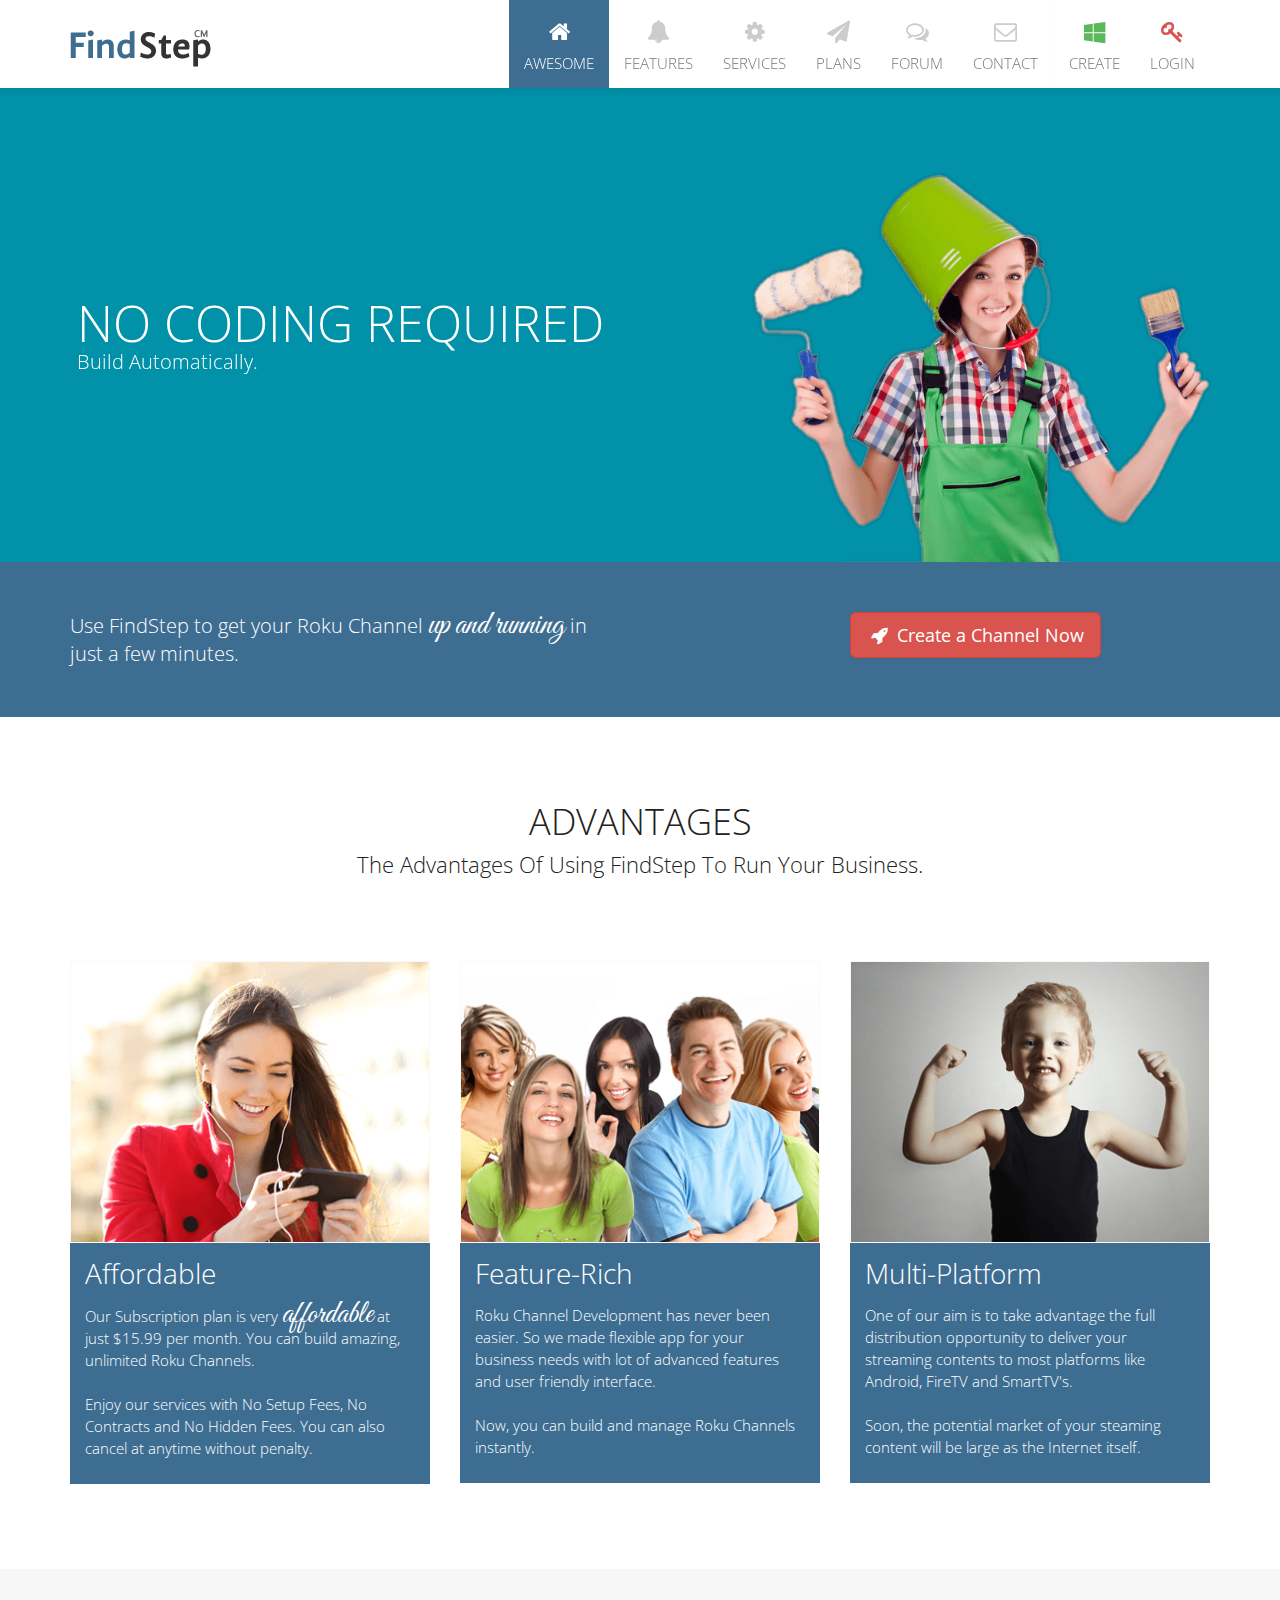
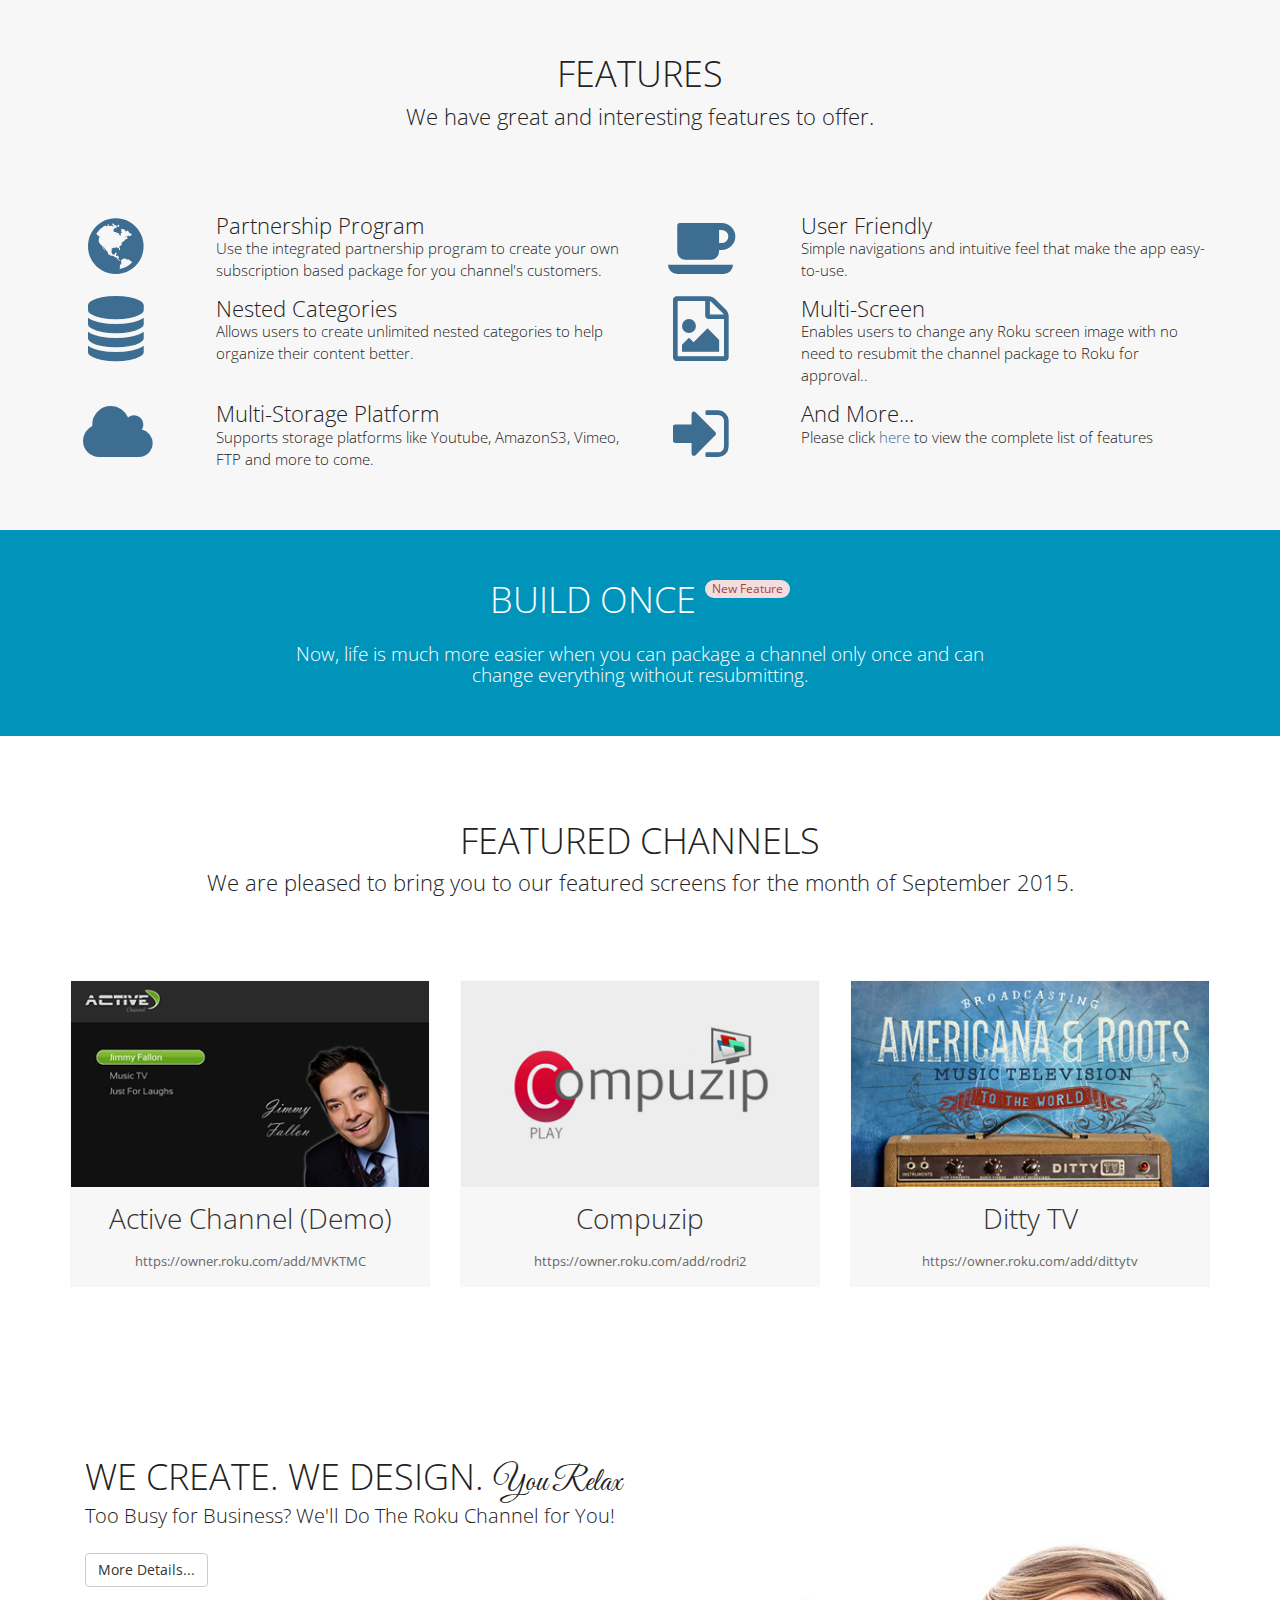
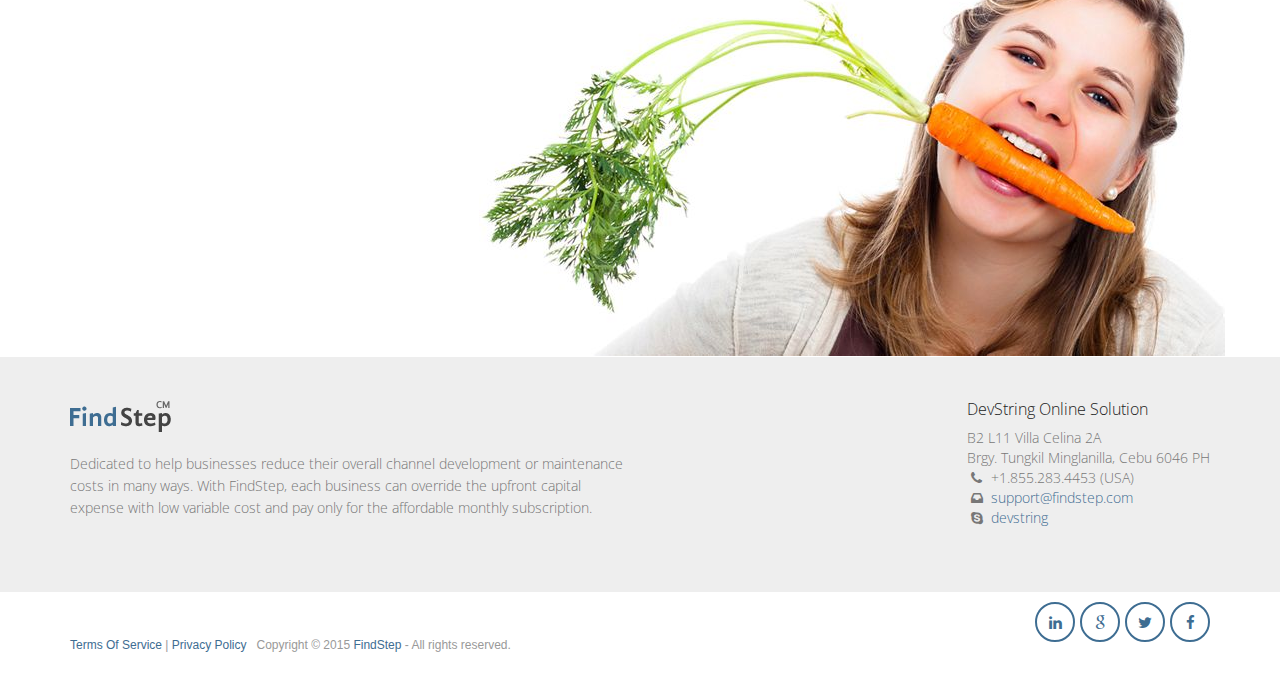
<file: index.html>
<!DOCTYPE html>
<html lang="en">
<head>
<meta http-equiv="content-type" content="text/html; charset=UTF-8">
<meta charset="utf-8">
<meta http-equiv="X-UA-Compatible" content="IE=edge">
<meta name="viewport" content="width=device-width, initial-scale=1">
<meta name="description" content="The roku channel creator and builder">
<meta name="author" content="Christopher Natan">
<meta name="favicon.png" content="icon">
<title>FindStep Online Roku Channel Maker - Home</title>
<link rel="stylesheet" href="css/bootstrap.css">
<link rel="stylesheet" href="css/bootstrap-extend.css">
<link rel="stylesheet" href="css/font-awesome.css">
<link rel="stylesheet" href="css/style.css">

<body data-target="#navbar" data-spy="scroll" id="home">
<header role="banner" class="navbar-fixed-top" id="header">
  <div class="container">
    <nav role="navigation" class="navbar navbar-default scrollMenu">
      <div class="navbar-header">
        <button data-target=".navbar-ex1-collapse" data-toggle="collapse" class="navbar-toggle" type="button"> <span class="sr-only">Toggle navigation</span> <span class="icon-bar"></span> <span class="icon-bar"></span> <span class="icon-bar"></span> </button>
        <a href="index.html" class="navbar-brand"><img alt="Create roku channel in less than 3 minutes" src="img/logo.png" class="img-responsive"></a> </div>
      <div id="scrollTarget" class="collapse navbar-collapse navbar-ex1-collapse">
        <ul class="nav navbar-nav pull-right">
          <li class="active"><a href="index.html"><i class="fa fa-home"></i>Awesome</a> </li>
          <li class=""><a href="features.html"><i class="fa fa-bell"></i>Features</a> </li>
          <li class=""><a href="services.html"><i class="fa fa-gear"></i>Services</a> </li>
          <li class=""><a href="plans.html"><i class="fa fa-paper-plane"></i>PLANS</a> </li>
          <li class=""><a href="#"><i class="fa fa-comments-o"></i>FORUM</a> </li>
          <li class=""><a href="contact.html"><i class="fa fa-envelope-o"></i>Contact</a> </li>
          <li class="divider"></li>
          <li class=""><a href="#"><i class="fa fa-windows color-green"></i>Create</a> </li>
          <li class=""><a href="#"><i class="fa fa-key color-red"></i>Login</a> </li>
        </ul>
      </div>
    </nav>
  </div>
</header>
<sections class="pages-index" id="pagesIndex">
  <section class="section bg-primary">
    <div class="container">
      <div class="row">
        <div class="col-lg-7 col-sm-6">
          <div id="carousel" class="carousel slide" data-ride="carousel">
            <div class="carousel-inner" role="listbox">
              <div class="item active left">
                <div class="container">
                  <div class="carousel-caption">
                    <h1>CREATE A ROKU CHANNEL</h1>
                    <h2> In Just Three Simple Steps. </h2>
                  </div>
                </div>
              </div>
              <div class="item next left">
                <div class="container">
                  <div class="carousel-caption">
                    <h1>NO CODING REQUIRED</h1>
                    <h2>Build Automatically.</h2>
                  </div>
                </div>
              </div>
            </div>
          </div>
        </div>
        <div class="col-lg-5 col-sm-6 hidden-xs"> <img class="img-responsive" alt="FindStep channel builder" src="img/findstep-model-a.png"> </div>
      </div>
    </div>
  </section>
  <section class="section section-standard bg-main">
    <div class="container">
      <div class="row">
        <div class="col-md-8">
          <h1 class="hd-perfect">Use FindStep to get your Roku Channel <strong>up and running</strong> in<br>
            just a few minutes. </h1>
        </div>
        <div class="col-md-4"> <a href="#" class="btn btn-danger btn-lg"> <i class="fa fa-rocket"></i> Create a Channel Now </a> </div>
      </div>
    </div>
  </section>
  <section class="section">
    <div class="container">
      <div class="row heading">
        <div class="text-center">
          <h1>ADVANTAGES </h1>
          <h2>The Advantages Of Using FindStep To Run Your Business.</h2>
        </div>
      </div>
    </div>
    <div class="container">
      <div class="row">
        <div class="col-md-4 box"> <img src="img/findstep-advantage-1.png" alt="">
          <div>
            <h2>Affordable</h2>
            <p> Our Subscription plan is very <strong>affordable</strong> at just $15.99 per month. You can build amazing, unlimited Roku Channels.<br>
              <br>
              Enjoy our services with No Setup Fees, No Contracts and No 
              Hidden Fees. You can also cancel at anytime without penalty. <br>
            </p>
          </div>
        </div>
        <div class="col-md-4 box"> <img src="img/findstep-advantage-2.png" alt="">
          <div>
            <h2>Feature-Rich </h2>
            <p> Roku Channel Development has never been easier. So we made flexible app for your business needs with lot of advanced features
              and user friendly interface.<br>
              <br>
              Now, you can build and manage Roku Channels instantly. </p>
          </div>
        </div>
        <div class="col-md-4 box"> <img src="img/findstep-advantage-3.png" alt="">
          <div>
            <h2>Multi-Platform</h2>
            <p> One of our aim is to take advantage the full distribution 
              opportunity to deliver your streaming contents to most platforms like 
              Android, FireTV and SmartTV's.<br>
              <br>
              Soon, the potential market of your steaming content will be large as the Internet itself. </p>
          </div>
        </div>
      </div>
    </div>
  </section>
  <section class="section bg-light margin-default">
    <div class="container margin-bottom-lg">
      <div class="row heading">
        <div class="col-xs-12 text-center">
          <h1>FEATURES</h1>
          <h2 class="subTitle">We have great and interesting features to offer.</h2>
        </div>
      </div>
      <div class="row">
        <div class="col-sm-6">
          <div class="row  heading heading-standard">
            <div class="col-xs-3"> <i class="fa fa-globe big"></i> </div>
            <div class="col-xs-9">
              <h2>Partnership Program</h2>
              <p>Use the integrated partnership program to create your own subscription based package for you channel's customers.</p>
            </div>
          </div>
        </div>
        <div class="col-sm-6">
          <div class="row  heading heading-standard">
            <div class="col-xs-3"> <i class="fa fa-coffee big "></i> </div>
            <div class="col-xs-9">
              <h2>User Friendly</h2>
              <p>Simple navigations and intuitive feel that make the app easy-to-use.</p>
            </div>
          </div>
        </div>
      </div>
      <div class="row">
        <div class="col-sm-6">
          <div class="row heading heading-standard">
            <div class="col-xs-3"> <i class="fa fa-database big"></i> </div>
            <div class="col-xs-9">
              <h2>Nested Categories</h2>
              <p>Allows users to create unlimited nested categories to help organize their content better. </p>
            </div>
          </div>
        </div>
        <div class="col-sm-6">
          <div class="row  heading heading-standard">
            <div class="col-xs-3"> <i class="fa fa-file-picture-o big "></i> </div>
            <div class="col-xs-9">
              <h2>Multi-Screen</h2>
              <p>Enables users to change any Roku screen image with no need to resubmit the channel package to Roku for approval..</p>
            </div>
          </div>
        </div>
      </div>
      <div class="row">
        <div class="col-sm-6">
          <div class="row  heading heading-standard">
            <div class="col-xs-3"> <i class="fa fa-cloud big"></i> </div>
            <div class="col-xs-9">
              <h2>Multi-Storage Platform</h2>
              <p>Supports storage platforms like Youtube, AmazonS3, Vimeo, FTP and more to come. </p>
            </div>
          </div>
        </div>
        <div class="col-sm-6">
          <div class="row  heading heading-standard">
            <div class="col-xs-3"> <i class="fa fa-sign-in big"></i> </div>
            <div class="col-xs-9">
              <h2>And More...</h2>
              <p>Please click <a href="features.html">here</a> to view the complete list of features</p>
            </div>
          </div>
        </div>
      </div>
    </div>
  </section>
  <section class="section section-standard bg-secondary">
    <div class="container">
      <div class="row">
        <div class="text-center">
          <h1> BUILD ONCE
            <label class="badge alert-danger">New Feature</label>
          </h1>
          <h2>Now, life is much more easier when you can package a channel only once and can <br>
            change everything without resubmitting.</h2>
        </div>
      </div>
    </div>
  </section>
  <section class="section">
    <div class="container">
      <div class="row heading">
        <div class="text-center">
          <h1>FEATURED CHANNELS </h1>
          <h2>We are pleased to bring you to our featured screens for the month of September 2015.</h2>
        </div>
      </div>
    </div>
    <div class="container">
      <div class="row">
        <div class="col-md-4 box"> <a href="#" target="_blank"> <img src="img/findstep-featured-active.jpg" alt=""></a>
          <div class="bg-light text-center">
            <h2>Active Channel (Demo)</h2>
            <small>https://owner.roku.com/add/MVKTMC</small> </div>
        </div>
        <div class="col-md-4 box"> <a href="#" target="_blank"> <img src="img/findstep-featured-compuzip.jpg" alt=""></a>
          <div class="bg-light text-center">
            <h2>Compuzip</h2>
            <small>https://owner.roku.com/add/rodri2</small> </div>
        </div>
        <div class="col-md-4 box"> <a href="#" target="_blank"> <img src="img/findstep-featured-dittytv.jpg" alt=""></a>
          <div class="bg-light text-center">
            <h2>Ditty TV</h2>
            <small>https://owner.roku.com/add/dittytv</small> </div>
        </div>
      </div>
    </div>
  </section>
  <section class="section bg-white margin-default let-us-do">
    <div class="container">
      <div class="col-sm-6">
        <h1>WE CREATE. WE DESIGN. <strong>You Relax</strong></h1>
        <h2>Too Busy for Business? We'll Do The Roku Channel for You!</h2>
        <br>
        <a href="service.html" class="btn btn-default">More Details...</a> </div>
    </div>
  </section>
</sections>
<footer class="footer">
  <section>
    <div id="footer" class="container">
      <div class="row">
        <div class="col-sm-6">
          <div> <img alt="Roku channel builder" src="img/logo-small.png" class="footer-logo">
            <p> Dedicated to help businesses reduce their overall channel development or maintenance costs in many ways.
              With FindStep, each business can override the upfront capital expense with low variable cost
              and pay only for the affordable monthly subscription. </p>
          </div>
        </div>
        <div class="col-sm-6">
          <div class="pull-right">
            <h3>DevString Online Solution</h3>
            <address>
            <p> B2 L11 Villa Celina 2A<br>
              Brgy. Tungkil Minglanilla, Cebu 6046 PH <br>
              <i class="fa fa-phone"></i> +1.855.283.4453 (USA) <br>
              <i class="fa fa-inbox"></i> <a href="mailto:support@findstep.com">support@findstep.com</a> <br>
              <i class="fa fa-skype"></i> <a href="skype:devstring">devstring</a> </p>
            </address>
          </div>
        </div>
      </div>
    </div>
  </section>
</footer>
<section class="footer-bottom">
  <div class="container">
    <div class="row">
      <div class="col-sm-6 copyright">
        <p><a href="#">Terms Of Service</a> | <a href="#">Privacy Policy</a> &nbsp;&nbsp;Copyright © 2015 <a href="">FindStep</a> - All rights reserved.</p>
      </div>
      <div class="col-sm-6">
        <ul class="social">
          <li><a title="Facebook" class="tips" href="#"><i class="fa fa-facebook rounded "></i></a></li>
          <li><a title="Twitter" class="tips" href="#"><i class="fa fa-twitter rounded "></i></a></li>
          <li><a title="Google Plus" class="tips" href="#"><i class="fa fa-google rounded "></i></a></li>
          <li><a title="LinkedIn" class="tips" href="#"><i class="fa fa-linkedin rounded "></i></a></li>
        </ul>
      </div>
    </div>
  </div>
</section>
<script src="js/jquery.js"></script>
</body>
</html>
</file>
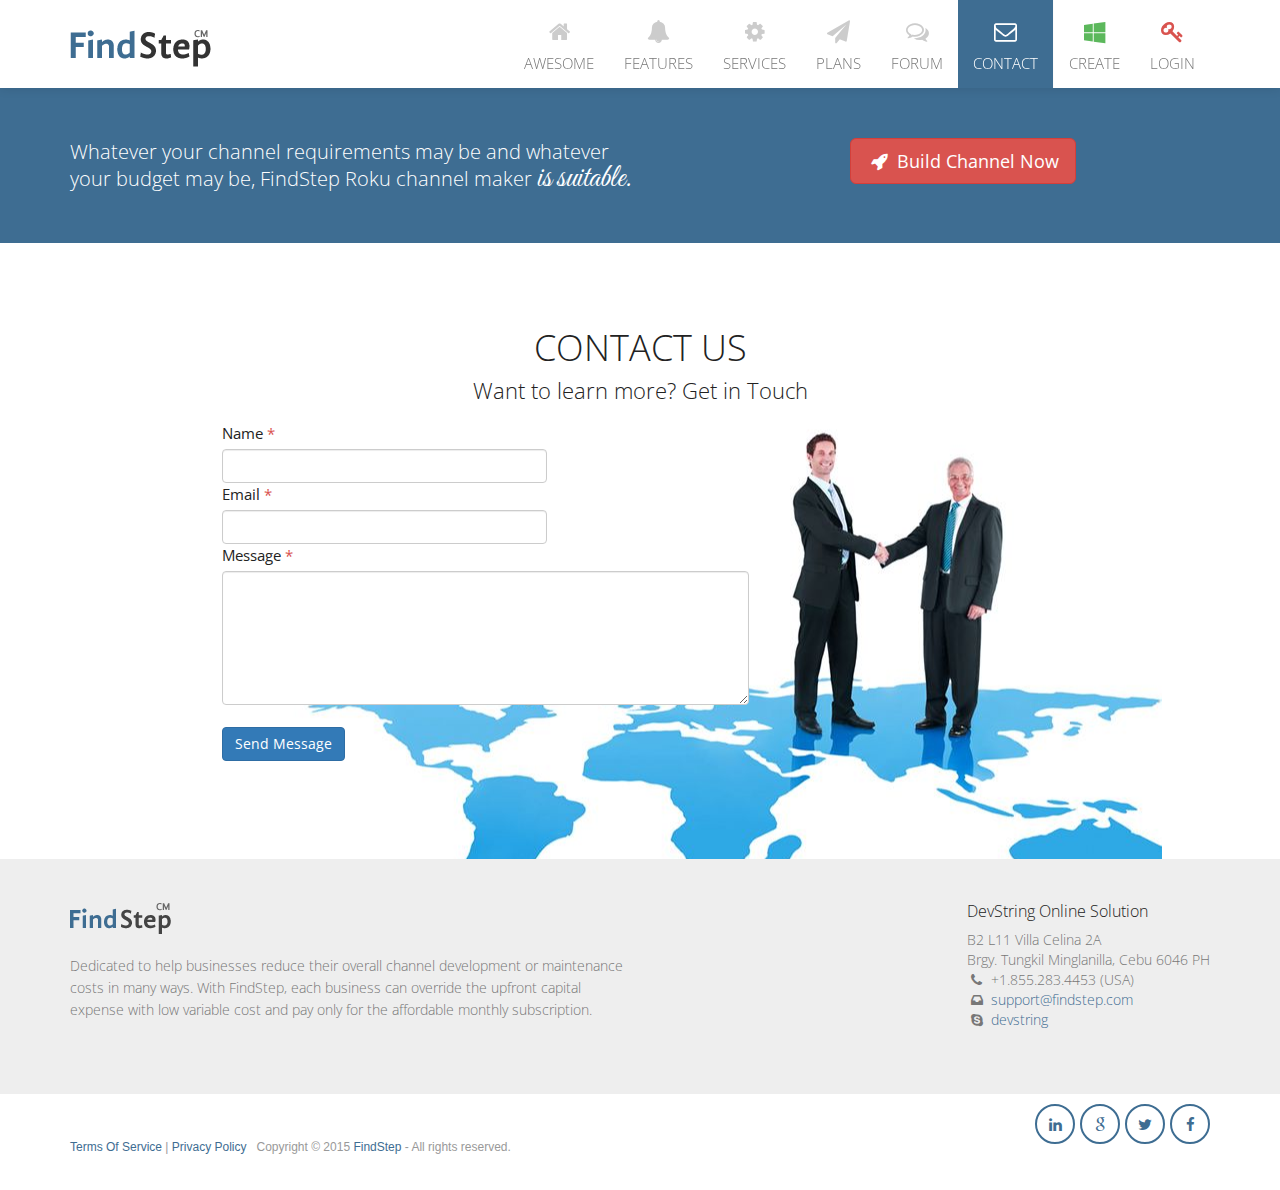
<file: contact.html>
<!DOCTYPE html>
<html lang="en">
<head>
<meta http-equiv="content-type" content="text/html; charset=UTF-8">
<meta charset="utf-8">
<meta http-equiv="X-UA-Compatible" content="IE=edge">
<meta name="viewport" content="width=device-width, initial-scale=1">
<meta name="description" content="The roku channel creator and builder">
<meta name="author" content="Christopher Natan">
<meta name="favicon.png" content="icon">
<title>FindStep Online Roku Channel Maker - Contact Us</title>
<link rel="stylesheet" href="css/bootstrap.css">
<link rel="stylesheet" href="css/bootstrap-extend.css">
<link rel="stylesheet" href="css/font-awesome.css">
<link rel="stylesheet" href="css/style.css">

<body data-target="#navbar" data-spy="scroll" id="features">
<header role="banner" class="navbar-fixed-top" id="header">
  <div class="container">
    <nav role="navigation" class="navbar navbar-default scrollMenu">
      <div class="navbar-header">
        <button data-target=".navbar-ex1-collapse" data-toggle="collapse" class="navbar-toggle" type="button"> <span class="sr-only">Toggle navigation</span> <span class="icon-bar"></span> <span class="icon-bar"></span> <span class="icon-bar"></span> </button>
        <a href="index.html" class="navbar-brand"><img alt="Create roku channel in less than 3 minutes" src="img/logo.png" class="img-responsive"></a> </div>
      <div id="scrollTarget" class="collapse navbar-collapse navbar-ex1-collapse">
        <ul class="nav navbar-nav pull-right">
          <li class=""><a href="index.html"><i class="fa fa-home"></i>Awesome</a> </li>
          <li class=""><a href="features.html"><i class="fa fa-bell"></i>Features</a> </li>
          <li class=""><a href="services.html"><i class="fa fa-gear"></i>Services</a> </li>
          <li class=""><a href="plans.html"><i class="fa fa-paper-plane"></i>PLANS</a> </li>
          <li class=""><a href="#"><i class="fa fa-comments-o"></i>FORUM</a> </li>
          <li class="active"><a href="contact.html"><i class="fa fa-envelope-o"></i>Contact</a> </li>
          <li class="divider"></li>
          <li class=""><a href="#"><i class="fa fa-windows color-green"></i>Create</a> </li>
          <li class=""><a href="#"><i class="fa fa-key color-red"></i>Login</a> </li>
        </ul>
      </div>
    </nav>
  </div>
</header>
<sections class="pages-contact" id="pagesContact">
<section class="section section-standard bg-main">
  <div class="container">
    <div class="row">
      <div class="col-md-8">
        <h1 class="hd-perfect"> Whatever your channel requirements may be and whatever <br>
          your budget may be, FindStep Roku channel maker <strong>is suitable.</strong> </h1>
      </div>
      <div class="col-md-4"> <a class="btn btn-danger btn-lg" href="#"> <i class="fa fa-rocket"></i> Build Channel Now </a> </div>
    </div>
  </div>
</section>
<section class="section">
  <div class="container">
    <div class="row heading heading-advanced">
      <div class="col-xs-12 text-center">
        <h1>CONTACT US</h1>
        <h2 class="subTitle">Want to learn more? Get in Touch</h2>
      </div>
    </div>
    <div class="put-bg-c">
      <div class="col-md-8">
        <div class="pull-right col-md-10">
          <form novalidate action="" id="pageContact" method="post">
            <label for="contact_name">Name <span class="color-red">*</span></label>
            <div class="row">
              <div class="col-md-7 col-md-offset-0">
                <input class="form-control name" name="name" id="contact_name" type="text">
              </div>
            </div>
            <label for="contact_email">Email <span class="color-red">*</span></label>
            <div class="row">
              <div class="col-md-7 col-md-offset-0">
                <input class="form-control email" name="email" id="contact_email" type="text">
              </div>
            </div>
            <label for="contact_message">Message <span class="color-red">*</span></label>
            <div class="row">
              <div class="col-md-11 col-md-offset-0">
                <textarea class="form-control message" rows="6" name="message" id="contact_message"></textarea>
              </div>
            </div>
            <br>
            <p>
              <button class="btn btn-primary send-message" type="submit">Send Message</button>
           </p>
          </form>
        </div>
      </div>
      <div class="clearfix"></div>
      <br>
      <br>
      <br>
      <br>
    </div>
  </div>
</section>
<div class="modal alert-modal fade animated fade-in-left-big" id="alertModal" role="dialog" aria-labelledby="...">
                                <div class="modal-dialog w100pc"><div class="modal-content"></div>
                                </div>
                            </div></sections>
<footer class="footer">
  <section>
    <div id="footer" class="container">
      <div class="row">
        <div class="col-sm-6">
          <div> <img alt="Roku channel builder" src="img/logo-small.png" class="footer-logo">
            <p> Dedicated to help businesses reduce their overall channel development or maintenance costs in many ways.
              With FindStep, each business can override the upfront capital expense with low variable cost
              and pay only for the affordable monthly subscription. </p>
          </div>
        </div>
        <div class="col-sm-6">
          <div class="pull-right">
            <h3>DevString Online Solution</h3>
            <address>
            <p> B2 L11 Villa Celina 2A<br>
              Brgy. Tungkil Minglanilla, Cebu 6046 PH <br>
              <i class="fa fa-phone"></i> +1.855.283.4453 (USA) <br>
              <i class="fa fa-inbox"></i> <a href="mailto:support@findstep.com">support@findstep.com</a> <br>
              <i class="fa fa-skype"></i> <a href="skype:devstring">devstring</a> </p>
            </address>
          </div>
        </div>
      </div>
    </div>
  </section>
</footer>
<section class="footer-bottom">
  <div class="container">
    <div class="row">
      <div class="col-sm-6 copyright">
        <p><a href="#">Terms Of Service</a> | <a href="#">Privacy Policy</a> &nbsp;&nbsp;Copyright © 2015 <a href="">FindStep</a> - All rights reserved.</p>
      </div>
      <div class="col-sm-6">
        <ul class="social">
          <li><a title="Facebook" class="tips" href="#"><i class="fa fa-facebook rounded "></i></a></li>
          <li><a title="Twitter" class="tips" href="#"><i class="fa fa-twitter rounded "></i></a></li>
          <li><a title="Google Plus" class="tips" href="#"><i class="fa fa-google rounded "></i></a></li>
          <li><a title="LinkedIn" class="tips" href="#"><i class="fa fa-linkedin rounded "></i></a></li>
        </ul>
      </div>
    </div>
  </div>
</section>
<script src="js/jquery.js"></script>
</body>
</html>
</file>
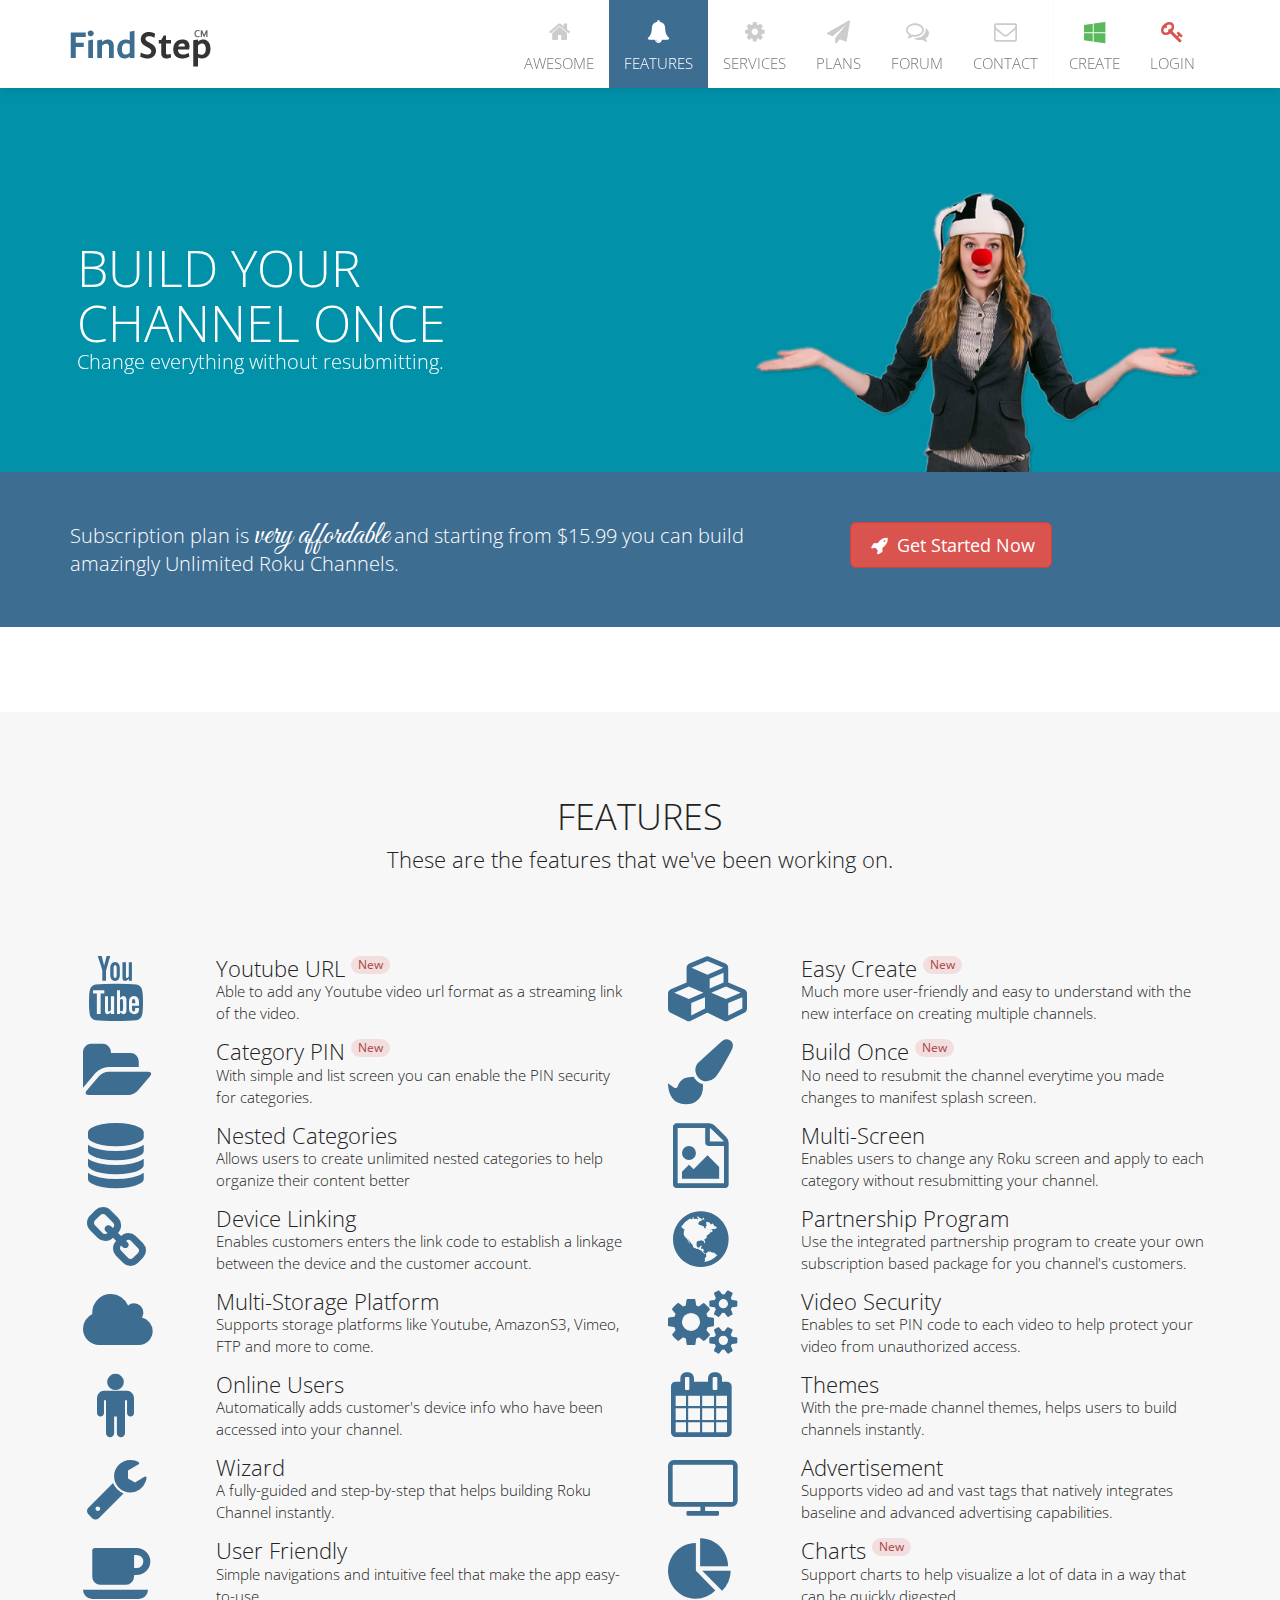
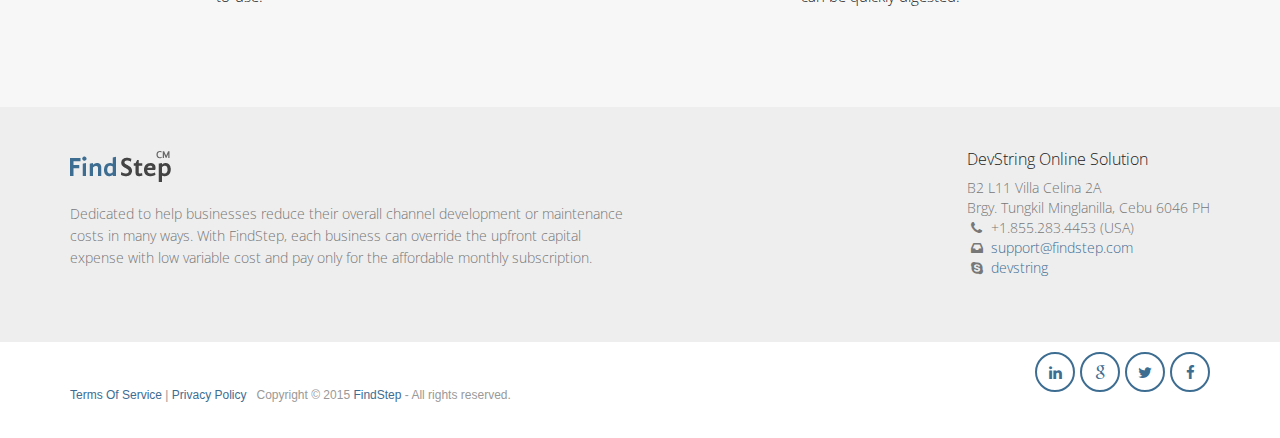
<file: features.html>
<!DOCTYPE html>
<html lang="en">
<head>
<meta http-equiv="content-type" content="text/html; charset=UTF-8">
<meta charset="utf-8">
<meta http-equiv="X-UA-Compatible" content="IE=edge">
<meta name="viewport" content="width=device-width, initial-scale=1">
<meta name="description" content="The roku channel creator and builder">
<meta name="author" content="Christopher Natan">
<meta name="favicon.png" content="icon">
<title>FindStep Online Roku Channel Maker - Features</title>
<link rel="stylesheet" href="css/bootstrap.css">
<link rel="stylesheet" href="css/bootstrap-extend.css">
<link rel="stylesheet" href="css/font-awesome.css">
<link rel="stylesheet" href="css/style.css">

<body data-target="#navbar" data-spy="scroll" id="features">
<header role="banner" class="navbar-fixed-top" id="header">
  <div class="container">
    <nav role="navigation" class="navbar navbar-default scrollMenu">
      <div class="navbar-header">
        <button data-target=".navbar-ex1-collapse" data-toggle="collapse" class="navbar-toggle" type="button"> <span class="sr-only">Toggle navigation</span> <span class="icon-bar"></span> <span class="icon-bar"></span> <span class="icon-bar"></span> </button>
        <a href="index.html" class="navbar-brand"><img alt="Create roku channel in less than 3 minutes" src="img/logo.png" class="img-responsive"></a> </div>
      <div id="scrollTarget" class="collapse navbar-collapse navbar-ex1-collapse">
        <ul class="nav navbar-nav pull-right">
          <li class=""><a href="index.html"><i class="fa fa-home"></i>Awesome</a> </li>
          <li class="active"><a href="features.html"><i class="fa fa-bell"></i>Features</a> </li>
          <li class=""><a href="services.html"><i class="fa fa-gear"></i>Services</a> </li>
          <li class=""><a href="plans.html"><i class="fa fa-paper-plane"></i>PLANS</a> </li>
          <li class=""><a href="#"><i class="fa fa-comments-o"></i>FORUM</a> </li>
          <li class=""><a href="contact.html"><i class="fa fa-envelope-o"></i>Contact</a> </li>
          <li class="divider"></li>
          <li class=""><a href="#"><i class="fa fa-windows color-green"></i>Create</a> </li>
          <li class=""><a href="#"><i class="fa fa-key color-red"></i>Login</a> </li>
        </ul>
      </div>
    </nav>
  </div>
</header>
<sections class="pages-features" id="pagesFeatures">
<section class="section bg-primary">
  <div class="container">
    <div class="row">
      <div class="col-lg-7 col-sm-6">
        <div id="carousel" class="carousel slide" data-ride="carousel">
          <div class="carousel-inner" role="listbox">
            <div class="item active">
              <div class="container">
                <div class="carousel-caption">
                  <h1>BUILD YOUR <br>
                    CHANNEL ONCE</h1>
                  <h2>Change everything without resubmitting.</h2>
                </div>
              </div>
            </div>
          </div>
        </div>
      </div>
      <div class="col-lg-5 col-sm-6 hidden-xs"> <img class="img-responsive" alt="" src="img/findstep-model-b.jpg"> </div>
    </div>
  </div>
</section>
<section class="section section-standard bg-main">
  <div class="container">
    <div class="row">
      <div class="col-md-8">
        <h1 class="hd-perfect"> Subscription plan is <strong>very affordable</strong> and starting from  $15.99 you can build amazingly Unlimited Roku Channels. </h1>
      </div>
      <div class="col-md-4"> <a href="#" class="btn btn-danger btn-lg"> <i class="fa fa-rocket"></i> Get Started Now</a> </div>
    </div>
  </div>
</section>
<section class="section bg-light margin-default">
  <div class="container">
    <div class="row heading">
      <div class="col-xs-12 text-center">
        <h1>FEATURES</h1>
        <h2 class="subTitle">These are the features that we've been working on.</h2>
      </div>
    </div>
    <div class="row">
      <div class="col-sm-6">
        <div class="row heading heading-standard">
          <div class="col-xs-3"> <i class="fa fa-youtube big"></i> </div>
          <div class="col-xs-9">
            <h2>Youtube URL
              <label class="badge alert-danger">New</label>
            </h2>
            <p>Able to add any Youtube video url format as a streaming link of the video.</p>
          </div>
        </div>
      </div>
      <div class="col-sm-6">
        <div class="row heading heading-standard">
          <div class="col-xs-3"> <i class="fa fa-cubes big"></i> </div>
          <div class="col-xs-9">
            <h2>Easy Create
              <label class="badge alert-danger">New</label>
            </h2>
            <p>Much more user-friendly and easy to understand with the new interface on creating multiple channels.</p>
          </div>
        </div>
      </div>
      <div class="col-sm-6">
        <div class="row heading heading-standard">
          <div class="col-xs-3"> <i class="fa fa-folder-open big"></i> </div>
          <div class="col-xs-9">
            <h2>Category PIN
              <label class="badge alert-danger">New</label>
            </h2>
            <p> With simple and list screen you can enable the PIN security for categories.</p>
          </div>
        </div>
      </div>
      <div class="col-sm-6">
        <div class="row heading heading-standard">
          <div class="col-xs-3"> <i class="fa fa-paint-brush big"></i> </div>
          <div class="col-xs-9">
            <h2>Build Once
              <label class="badge alert-danger">New</label>
            </h2>
            <p> No need to resubmit the channel everytime you made changes to manifest splash screen. </p>
          </div>
        </div>
      </div>
    </div>
    <div class="row">
      <div class="col-sm-6">
        <div class="row heading heading-standard">
          <div class="col-xs-3"> <i class="fa fa-database big"></i> </div>
          <div class="col-xs-9">
            <h2>Nested Categories</h2>
            <p> Allows users to create unlimited nested categories to help organize their content better </p>
          </div>
        </div>
      </div>
      <div class="col-sm-6">
        <div class="row  heading heading-standard">
          <div class="col-xs-3"> <i class="fa fa-file-picture-o big "></i> </div>
          <div class="col-xs-9">
            <h2>Multi-Screen</h2>
            <p>Enables users to change any Roku screen and apply to each category without resubmitting your channel.</p>
          </div>
        </div>
      </div>
    </div>
    <div class="row">
      <div class="col-sm-6">
        <div class="row  heading heading-standard">
          <div class="col-xs-3"> <i class="fa fa-link big"></i> </div>
          <div class="col-xs-9">
            <h2>Device Linking</h2>
            <p>Enables customers enters the link code to establish a linkage between the device and the customer account.</p>
          </div>
        </div>
      </div>
      <div class="col-sm-6">
        <div class="row  heading heading-standard">
          <div class="col-xs-3"> <i class="fa fa-globe big"></i> </div>
          <div class="col-xs-9">
            <h2>Partnership Program</h2>
            <p>Use the integrated partnership program to create your own subscription based package for you channel's customers.</p>
          </div>
        </div>
      </div>
    </div>
    <div class="row">
      <div class="col-sm-6">
        <div class="row  heading heading-standard">
          <div class="col-xs-3"> <i class="fa fa-cloud big"></i> </div>
          <div class="col-xs-9">
            <h2>Multi-Storage Platform</h2>
            <p>Supports storage platforms like Youtube, AmazonS3, Vimeo, FTP and more to come. </p>
          </div>
        </div>
      </div>
      <div class="col-sm-6">
        <div class="row  heading heading-standard">
          <div class="col-xs-3"> <i class="fa fa-gears big"></i> </div>
          <div class="col-xs-9">
            <h2>Video Security</h2>
            <p>Enables to set PIN code to each video to help protect your video from unauthorized access.</p>
          </div>
        </div>
      </div>
    </div>
    <div class="row">
      <div class="col-sm-6">
        <div class="row  heading heading-standard">
          <div class="col-xs-3"> <i class="fa fa-male big"></i> </div>
          <div class="col-xs-9">
            <h2>Online Users</h2>
            <p>Automatically adds customer's device info who have been accessed into your channel.</p>
          </div>
        </div>
      </div>
      <div class="col-sm-6">
        <div class="row  heading heading-standard">
          <div class="col-xs-3"> <i class="fa fa-calendar big"></i> </div>
          <div class="col-xs-9">
            <h2>Themes</h2>
            <p>With the pre-made channel themes,  helps users to build channels instantly.</p>
          </div>
        </div>
      </div>
    </div>
    <div class="row">
      <div class="col-sm-6">
        <div class="row  heading heading-standard">
          <div class="col-xs-3"> <i class="fa fa-wrench big"></i> </div>
          <div class="col-xs-9">
            <h2>Wizard</h2>
            <p>A fully-guided and step-by-step that helps building Roku Channel instantly.</p>
          </div>
        </div>
      </div>
      <div class="col-sm-6">
        <div class="row  heading heading-standard">
          <div class="col-xs-3"> <i class="fa fa-tv big"></i> </div>
          <div class="col-xs-9">
            <h2>Advertisement</h2>
            <p>Supports video ad and vast tags that natively integrates baseline and advanced advertising capabilities.</p>
          </div>
        </div>
      </div>
    </div>
    <div class="row">
      <div class="col-sm-6">
        <div class="row  heading heading-standard">
          <div class="col-xs-3"> <i class="fa fa-coffee big "></i> </div>
          <div class="col-xs-9">
            <h2>User Friendly</h2>
            <p>Simple navigations and intuitive feel that make the app easy-to-use.</p>
          </div>
        </div>
      </div>
      <div class="col-sm-6">
        <div class="row heading heading-standard">
          <div class="col-xs-3"> <i class="fa fa-pie-chart big"></i> </div>
          <div class="col-xs-9">
            <h2>Charts
              <label class="badge alert-danger">New</label>
            </h2>
            <p>Support charts to  help visualize a lot of data in a way that can be quickly digested.</p>
          </div>
        </div>
      </div>
    </div>
    <div class="heading"></div>
  </div>
</section>
</sections>
<footer class="footer">
  <section>
    <div id="footer" class="container">
      <div class="row">
        <div class="col-sm-6">
          <div> <img alt="Roku channel builder" src="img/logo-small.png" class="footer-logo">
            <p> Dedicated to help businesses reduce their overall channel development or maintenance costs in many ways.
              With FindStep, each business can override the upfront capital expense with low variable cost
              and pay only for the affordable monthly subscription. </p>
          </div>
        </div>
        <div class="col-sm-6">
          <div class="pull-right">
            <h3>DevString Online Solution</h3>
            <address>
            <p> B2 L11 Villa Celina 2A<br>
              Brgy. Tungkil Minglanilla, Cebu 6046 PH <br>
              <i class="fa fa-phone"></i> +1.855.283.4453 (USA) <br>
              <i class="fa fa-inbox"></i> <a href="mailto:support@findstep.com">support@findstep.com</a> <br>
              <i class="fa fa-skype"></i> <a href="skype:devstring">devstring</a> </p>
            </address>
          </div>
        </div>
      </div>
    </div>
  </section>
</footer>

<section class="footer-bottom">
  <div class="container">
    <div class="row">
      <div class="col-sm-6 copyright">
        <p><a href="#">Terms Of Service</a> | <a href="#">Privacy Policy</a> &nbsp;&nbsp;Copyright © 2015 <a href="">FindStep</a> - All rights reserved.</p>
      </div>
      <div class="col-sm-6">
        <ul class="social">
          <li><a title="Facebook" class="tips" href="#"><i class="fa fa-facebook rounded "></i></a></li>
          <li><a title="Twitter" class="tips" href="#"><i class="fa fa-twitter rounded "></i></a></li>
          <li><a title="Google Plus" class="tips" href="#"><i class="fa fa-google rounded "></i></a></li>
          <li><a title="LinkedIn" class="tips" href="#"><i class="fa fa-linkedin rounded "></i></a></li>
        </ul>
      </div>
    </div>
  </div>
</section>
<script src="js/jquery.js"></script>
</body>
</html>
</file>
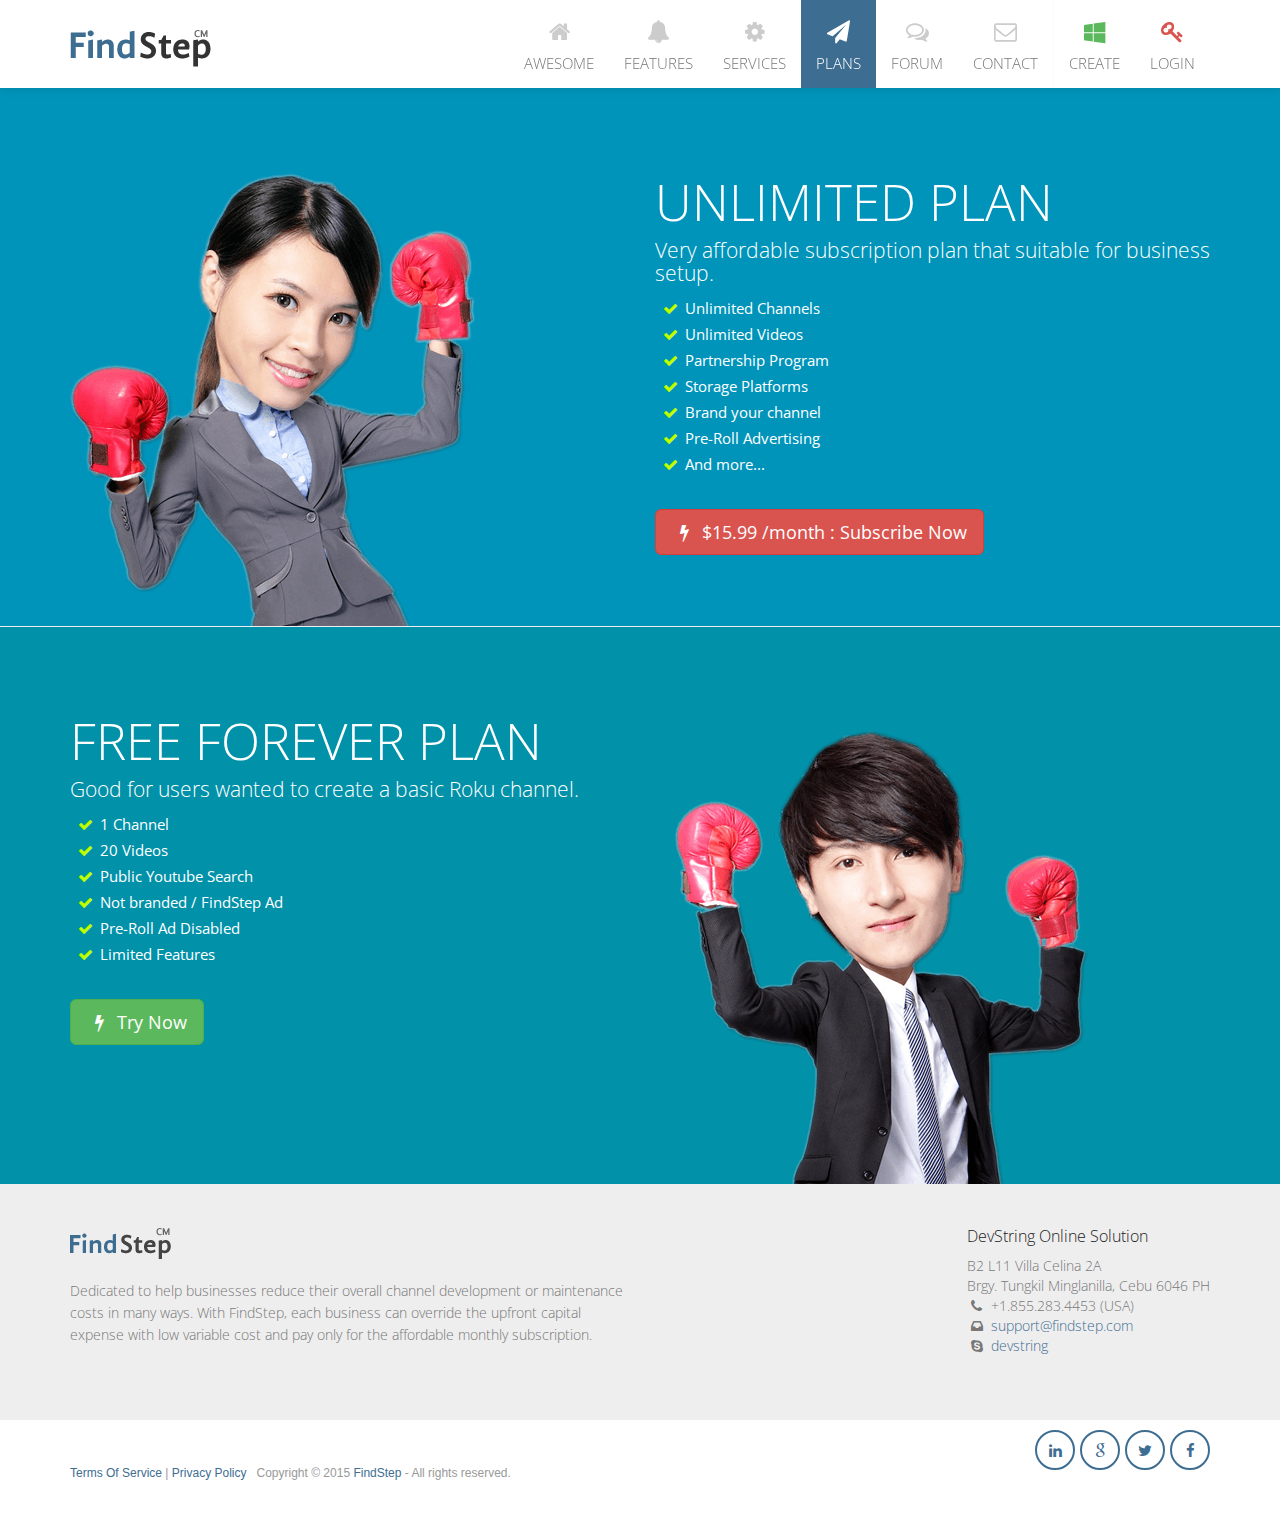
<file: plans.html>
<!DOCTYPE html>
<html lang="en">
<head>
<meta http-equiv="content-type" content="text/html; charset=UTF-8">
<meta charset="utf-8">
<meta http-equiv="X-UA-Compatible" content="IE=edge">
<meta name="viewport" content="width=device-width, initial-scale=1">
<meta name="description" content="The roku channel creator and builder">
<meta name="author" content="Christopher Natan">
<meta name="favicon.png" content="icon">
<title>FindStep Online Roku Channel Maker - Plans</title>
<link rel="stylesheet" href="css/bootstrap.css">
<link rel="stylesheet" href="css/bootstrap-extend.css">
<link rel="stylesheet" href="css/font-awesome.css">
<link rel="stylesheet" href="css/style.css">

<body data-target="#navbar" data-spy="scroll" id="plans">
<header role="banner" class="navbar-fixed-top" id="header">
  <div class="container">
    <nav role="navigation" class="navbar navbar-default scrollMenu">
      <div class="navbar-header">
        <button data-target=".navbar-ex1-collapse" data-toggle="collapse" class="navbar-toggle" type="button"> <span class="sr-only">Toggle navigation</span> <span class="icon-bar"></span> <span class="icon-bar"></span> <span class="icon-bar"></span> </button>
        <a href="index.html" class="navbar-brand"><img alt="Create roku channel in less than 3 minutes" src="img/logo.png" class="img-responsive"></a> </div>
      <div id="scrollTarget" class="collapse navbar-collapse navbar-ex1-collapse">
        <ul class="nav navbar-nav pull-right">
          <li class=""><a href="index.html"><i class="fa fa-home"></i>Awesome</a> </li>
          <li class=""><a href="features.html"><i class="fa fa-bell"></i>Features</a> </li>
          <li class=""><a href="services.html"><i class="fa fa-gear"></i>Services</a> </li>
          <li class="active"><a href="plans.html"><i class="fa fa-paper-plane"></i>PLANS</a> </li>
          <li class=""><a href="#"><i class="fa fa-comments-o"></i>FORUM</a> </li>
          <li class=""><a href="contact.html"><i class="fa fa-envelope-o"></i>Contact</a> </li>
          <li class="divider"></li>
          <li class=""><a href="#"><i class="fa fa-windows color-green"></i>Create</a> </li>
          <li class=""><a href="#"><i class="fa fa-key color-red"></i>Login</a> </li>
        </ul>
      </div>
    </nav>
  </div>
</header>
<sections class="pages-plans" id="pagesPlans">
  <section class="section bg-secondary section-marketing">
    <div class="container">
      <div class="row">
        <div class="col-lg-6 col-sm-6 hidden-xs"> <img class="img-responsive" alt="Unlimited Subscription Package" src="img/unlimited.png"> </div>
        <div class="col-lg-6 col-sm-6">
          <h1 class="title">UNLIMITED PLAN</h1>
          <h2 class="sub-title"> Very affordable subscription plan that suitable for business setup.</h2>
          <ul class="ul-simple icon-green">
            <li><i class="fa fa-check"></i> Unlimited Channels</li>
            <li><i class="fa fa-check"></i> Unlimited Videos</li>
            <li><i class="fa fa-check"></i> Partnership Program</li>
            <li><i class="fa fa-check"></i> Storage Platforms</li>
            <li><i class="fa fa-check"></i> Brand your channel</li>
            <li><i class="fa fa-check"></i> Pre-Roll Advertising</li>
            <li><i class="fa fa-check"></i> And more...</li>
          </ul>
          <br>
          <a class="btn btn-danger btn-lg" href="#"> <i class="fa fa-bolt"></i> $15.99 /month : Subscribe Now </a>&nbsp;
          <h1 class="pull-right"> </h1>
        </div>
      </div>
    </div>
  </section>
  <hr class="divider">
  <section class="section bg-primary section-marketing">
    <div class="container">
      <div class="row">
        <div class="col-lg-6 col-sm-6">
          <h1 class="title">FREE FOREVER PLAN</h1>
          <h2 class="sub-title"> Good for users wanted to create a basic Roku channel.</h2>
          <ul class="ul-simple icon-green">
            <li><i class="fa fa-check"></i> 1 Channel</li>
            <li><i class="fa fa-check"></i> 20 Videos</li>
            <li><i class="fa fa-check"></i> Public Youtube Search</li>
            <li><i class="fa fa-check"></i> Not branded / FindStep Ad</li>
            <li><i class="fa fa-check"></i> Pre-Roll Ad Disabled</li>
            <li><i class="fa fa-check"></i> Limited Features</li>
          </ul>
          <br>
          <a class="btn btn-success btn-lg" href="#"> <i class="fa fa-bolt"></i> Try Now </a> </div>
        <div class="col-lg-6 col-sm-6 hidden-xs"> <img class="img-responsive" alt="Free Subscription Package" src="img/free.png"> </div>
      </div>
    </div>
  </section>
</sections>
<footer class="footer">
  <section>
    <div id="footer" class="container">
      <div class="row">
        <div class="col-sm-6">
          <div> <img alt="Roku channel builder" src="img/logo-small.png" class="footer-logo">
            <p> Dedicated to help businesses reduce their overall channel development or maintenance costs in many ways.
              With FindStep, each business can override the upfront capital expense with low variable cost
              and pay only for the affordable monthly subscription. </p>
          </div>
        </div>
        <div class="col-sm-6">
          <div class="pull-right">
            <h3>DevString Online Solution</h3>
            <address>
            <p> B2 L11 Villa Celina 2A<br>
              Brgy. Tungkil Minglanilla, Cebu 6046 PH <br>
              <i class="fa fa-phone"></i> +1.855.283.4453 (USA) <br>
              <i class="fa fa-inbox"></i> <a href="mailto:support@findstep.com">support@findstep.com</a> <br>
              <i class="fa fa-skype"></i> <a href="skype:devstring">devstring</a> </p>
            </address>
          </div>
        </div>
      </div>
    </div>
  </section>
</footer>
<section class="footer-bottom">
  <div class="container">
    <div class="row">
      <div class="col-sm-6 copyright">
        <p><a href="#">Terms Of Service</a> | <a href="#">Privacy Policy</a> &nbsp;&nbsp;Copyright © 2015 <a href="">FindStep</a> - All rights reserved.</p>
      </div>
      <div class="col-sm-6">
        <ul class="social">
          <li><a title="Facebook" class="tips" href="#"><i class="fa fa-facebook rounded "></i></a></li>
          <li><a title="Twitter" class="tips" href="#"><i class="fa fa-twitter rounded "></i></a></li>
          <li><a title="Google Plus" class="tips" href="#"><i class="fa fa-google rounded "></i></a></li>
          <li><a title="LinkedIn" class="tips" href="#"><i class="fa fa-linkedin rounded "></i></a></li>
        </ul>
      </div>
    </div>
  </div>
</section>
<script src="js/jquery.js"></script>
</body>
</html>
</file>
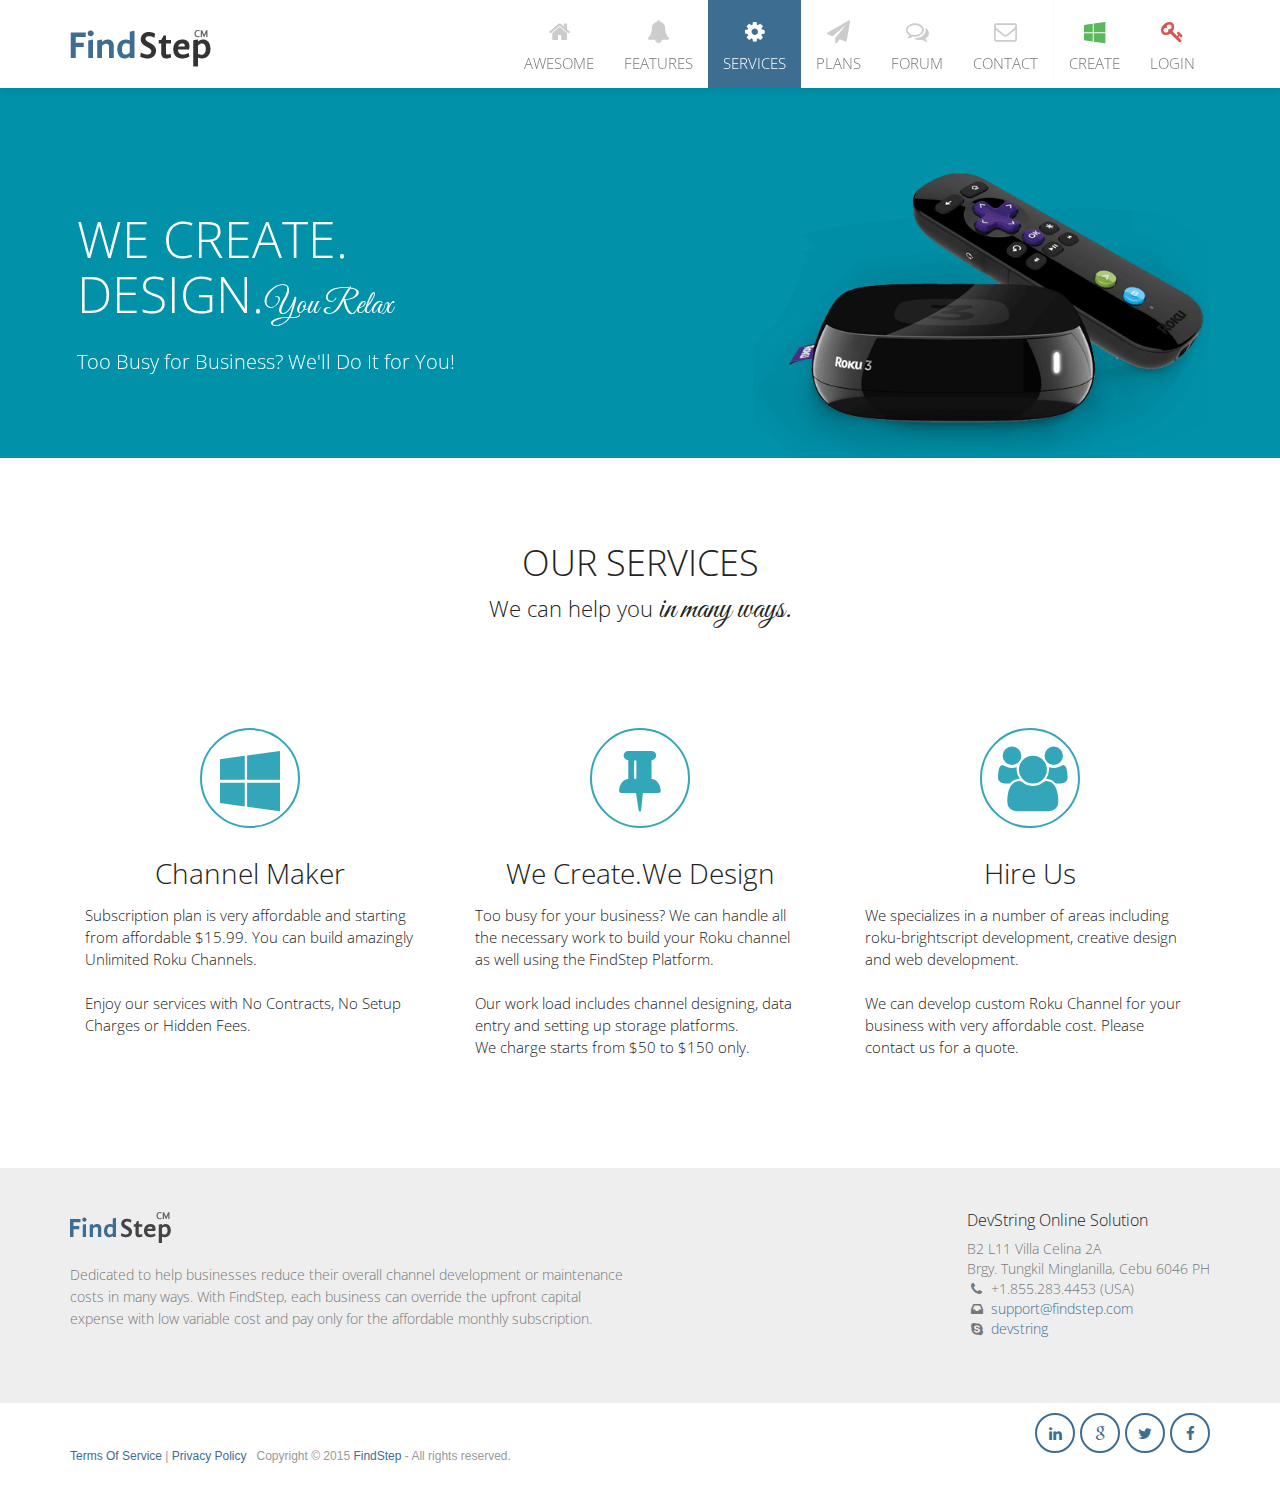
<file: services.html>
<!DOCTYPE html>
<html lang="en">
<head>
<meta http-equiv="content-type" content="text/html; charset=UTF-8">
<meta charset="utf-8">
<meta http-equiv="X-UA-Compatible" content="IE=edge">
<meta name="viewport" content="width=device-width, initial-scale=1">
<meta name="description" content="The roku channel creator and builder">
<meta name="author" content="Christopher Natan">
<meta name="favicon.png" content="icon">
<title>FindStep Online Roku Channel Maker - Services</title>
<link rel="stylesheet" href="css/bootstrap.css">
<link rel="stylesheet" href="css/bootstrap-extend.css">
<link rel="stylesheet" href="css/font-awesome.css">
<link rel="stylesheet" href="css/style.css">

<body data-target="#navbar" data-spy="scroll" id="services">
<header role="banner" class="navbar-fixed-top" id="header">
  <div class="container">
    <nav role="navigation" class="navbar navbar-default scrollMenu">
      <div class="navbar-header">
        <button data-target=".navbar-ex1-collapse" data-toggle="collapse" class="navbar-toggle" type="button"> <span class="sr-only">Toggle navigation</span> <span class="icon-bar"></span> <span class="icon-bar"></span> <span class="icon-bar"></span> </button>
        <a href="index.html" class="navbar-brand"><img alt="Create roku channel in less than 3 minutes" src="img/logo.png" class="img-responsive"></a> </div>
      <div id="scrollTarget" class="collapse navbar-collapse navbar-ex1-collapse">
        <ul class="nav navbar-nav pull-right">
          <li class=""><a href="index.html"><i class="fa fa-home"></i>Awesome</a> </li>
          <li class=""><a href="features.html"><i class="fa fa-bell"></i>Features</a> </li>
          <li class="active"><a href="services.html"><i class="fa fa-gear"></i>Services</a> </li>
          <li class=""><a href="plans.html"><i class="fa fa-paper-plane"></i>PLANS</a> </li>
          <li class=""><a href="#"><i class="fa fa-comments-o"></i>FORUM</a> </li>
          <li class=""><a href="contact.html"><i class="fa fa-envelope-o"></i>Contact</a> </li>
          <li class="divider"></li>
          <li class=""><a href="#"><i class="fa fa-windows color-green"></i>Create</a> </li>
          <li class=""><a href="#"><i class="fa fa-key color-red"></i>Login</a> </li>
        </ul>
      </div>
    </nav>
  </div>
</header>
<sections class="pages-services" id="pagesServices">
  <section class="section bg-primary">
    <div class="container">
      <div class="row">
        <div class="col-lg-7 col-sm-6">
          <div id="carousel" class="carousel slide" data-ride="carousel">
            <div class="carousel-inner" role="listbox">
              <div class="item active">
                <div class="container">
                  <div class="carousel-caption">
                    <h1>WE CREATE.<br>
                      DESIGN.<strong>You Relax</strong></h1>
                    <br>
                    <h2>Too Busy for Business? We'll Do It for You!</h2>
                  </div>
                </div>
              </div>
            </div>
          </div>
        </div>
        <div class="col-lg-5 col-sm-6 hidden-xs"> <img class="img-responsive" alt="" src="img/findstep-model.png"> </div>
      </div>
    </div>
  </section>
  <section class="section">
    <div class="container">
      <div class="row heading">
        <div class="text-center">
          <h1>OUR SERVICES </h1>
          <h2>We can help you <strong>in many ways.</strong></h2>
        </div>
      </div>
    </div>
    <div class="container">
      <div class="row">
        <div class="col-md-4 box box-plain">
          <div class="text-center"><i class="fa fa-windows icon-image"></i></div>
          <div>
            <h2 class="text-center">Channel Maker</h2>
            <p> Subscription plan is very affordable and
              starting from affordable $15.99. You can build amazingly Unlimited Roku Channels. <br>
              <br>
              Enjoy our services with
              No Contracts, No Setup Charges or Hidden Fees. <br>
              <br>
            </p>
          </div>
        </div>
        <div class="col-md-4 box box-plain">
          <div class="text-center"><i class="fa fa-thumb-tack icon-image"></i></div>
          <div>
            <h2 class="text-center">We Create.We Design </h2>
            <p> Too busy for your business? We can handle all the 
              necessary work to build your Roku channel as well using the FindStep 
              Platform.<br>
              <br>
              Our work load includes channel designing, data entry and setting up storage platforms. <br>
              We charge starts from $50 to $150 only. </p>
          </div>
        </div>
        <div class="col-md-4 box box-plain">
          <div class="text-center"><i class="fa fa-users icon-image"></i></div>
          <div>
            <h2 class="text-center">Hire Us</h2>
            <p> We specializes in a number of areas including roku-brightscript development, creative design and web development. <br>
              <br>
              We can develop custom Roku Channel for your business with very affordable cost. 
              Please contact us for a quote. </p>
          </div>
        </div>
      </div>
      <div class="heading"></div>
    </div>
  </section>
</sections>
<footer class="footer">
  <section>
    <div id="footer" class="container">
      <div class="row">
        <div class="col-sm-6">
          <div> <img alt="Roku channel builder" src="img/logo-small.png" class="footer-logo">
            <p> Dedicated to help businesses reduce their overall channel development or maintenance costs in many ways.
              With FindStep, each business can override the upfront capital expense with low variable cost
              and pay only for the affordable monthly subscription. </p>
          </div>
        </div>
        <div class="col-sm-6">
          <div class="pull-right">
            <h3>DevString Online Solution</h3>
            <address>
            <p> B2 L11 Villa Celina 2A<br>
              Brgy. Tungkil Minglanilla, Cebu 6046 PH <br>
              <i class="fa fa-phone"></i> +1.855.283.4453 (USA) <br>
              <i class="fa fa-inbox"></i> <a href="mailto:support@findstep.com">support@findstep.com</a> <br>
              <i class="fa fa-skype"></i> <a href="skype:devstring">devstring</a> </p>
            </address>
          </div>
        </div>
      </div>
    </div>
  </section>
</footer>
<section class="footer-bottom">
  <div class="container">
    <div class="row">
      <div class="col-sm-6 copyright">
        <p><a href="#">Terms Of Service</a> | <a href="#">Privacy Policy</a> &nbsp;&nbsp;Copyright © 2015 <a href="">FindStep</a> - All rights reserved.</p>
      </div>
      <div class="col-sm-6">
        <ul class="social">
          <li><a title="Facebook" class="tips" href="#"><i class="fa fa-facebook rounded "></i></a></li>
          <li><a title="Twitter" class="tips" href="#"><i class="fa fa-twitter rounded "></i></a></li>
          <li><a title="Google Plus" class="tips" href="#"><i class="fa fa-google rounded "></i></a></li>
          <li><a title="LinkedIn" class="tips" href="#"><i class="fa fa-linkedin rounded "></i></a></li>
        </ul>
      </div>
    </div>
  </div>
</section>
<script src="js/jquery.js"></script>
</body>
</html>
</file>
<file: css/style.css>
/**
 * Copyright (c) CMNWorks
 *
 * Licensed under The MIT License
 * For full copyright and license information, please see the LICENSE.txt
 * Redistributions of files must retain the above copyright notice.
 *
 * @copyright     Copyright (c) CMNWorks Christopher M. Natan
 * @author        Christopher M. Natan
 * @link          http://cmnworks.com
 * @license       http://www.opensource.org/licenses/mit-license.php MIT License
 */
 
@import url(//fonts.googleapis.com/css?family=Great+Vibes);
@import url(//fonts.googleapis.com/css?family=Open+Sans:300,400,600,800);
html, body {
	height: 100%;
}
body {
	font-family: "Open Sans", sans-serif;
	font-size: 15px;
	line-height: 22px;
	color: #444;
	margin: 0;
	padding: 88px 0 0;
}
strong {
    font-family: "Great Vibes",cursive;
    font-size: 32px;
	font-weight:300
}
a,a:active, a:visited,  a:focus { outline:none !important; text-decoration:none;}
ul li { line-height:26px;}
ul.ul-simple { list-style:none; padding-left:5px}
p { font-weight:300}
.margin-default { margin-top:85px}
.badge { vertical-align:top; font-weight:normal}
hr.divider { margin:0}
.row-fluid img { width:100%}
/* heading */
h1, h2, h3, h4, h5, h6, legend {
	font-family: "Open Sans", sans-serif;
	font-weight: 300;
	margin: 0;
	color: #222;
}
h1.title { font-size:51px}
h2.sub-title { font-size:21px; margin:10px 0}
h2.main-title { font-size:19px !important; font-weight:300; }
.margin-bottom-lg {margin-bottom:45px}
.padding-bottom-lg {padding-bottom:45px}
.margin-bottom-vlg {margin-bottom:75px}
.margin-bottom-md {margin-bottom:40px}
.margin-top-nm {margin-top:15px !important}
.hd-perfect { font-size:20px;line-height:27px}
.heading { margin-bottom:85px}
.heading-advanced { margin-bottom:20px}
.heading p { margin-top:12px}
.heading-standard  { margin-bottom:15px}
.heading h1 { margin-bottom:10px}
.heading h2 { font-size:22px}

/* icons */
[class^="fa-"]::before, [class*=" fa-"]::before {
	display: inline-block;
	font-style: normal;
	font-variant: normal;
	font-weight: normal;
	line-height: 1em;
	margin-left: 0.2em;
	margin-right: 0.2em;
	text-align: center;
	text-decoration: inherit;
	text-transform: none;
	width: 1em;
}
.fa.big {
	font-size: 65px
}
.fa.medium {
	font-size: 26px;
	padding-top:6px !important
}
.icon-image {
    border-radius: 50%;
    height: 100px;
    padding-top: 16px;
    text-align: center;
    width: 100px;
	font-size: 65px;
    border: 2px solid #0191a9;
    color:#0191a9 !important;
	opacity:.8
}
.icon-image-default {
    border: 2px solid #3e6d92;
    color:#3e6d92 !important;
	opacity:.9
}
.icon-green i { color: #BFFF00}

/* section */
.section { padding:85px 0 0 0; overflow:hidden}
.section-standard { padding:50px;}
.section-medium { padding:45px;}
.section-standard h2 { font-size:19px; margin-top:25px}

/*  box */
.box div{
	padding:15px
}
.box img {
	width: 100%
}
.box h2 {
	font-size: 28px;
	text-transform: capitalize;
	margin-bottom: 15px;
}
.box img {
	border: 1px solid #F9F9F9
}


/* carousel */
.carousel-caption {
	z-index: 10;
	left: 1%;
	padding-bottom: 30px;
	right: 1%;
	text-shadow: none !important
}
.carousel-caption {
	font-size: 20px;
	line-height: 27px;
	font-weight: normal
}
.carousel-caption h1 {
	font-size: 50px
}
.carousel-caption h2 {
	font-size: 20px
}
.carousel .item {
	min-height: 250px;
}
.carousel-caption {
	text-align: left
}
.carousel-control.right, .carousel-control.left {
	background-image: none !important;
}

/* others */
label { font-weight:normal}
.let-us-do  h2 { font-size:20px; font-weight:300; line-height:30px}
.let-us-do .container{ background:url(../img/let-us-do-the-job.jpg) no-repeat; background-position:right }
.let-us-do .container{ min-height: 500px}
.put-bg-c { background:url(../img/shake.jpg) no-repeat center; color:#222; font-weight:normal}

form.pages-contact .form-control {
	background: none repeat scroll 0 0 rgba(0, 0, 0, 0.1);
	border-color:#CCC;
	box-shadow: none;
	color:#222;
	width:100%
}
form.pages-contact label { color:#222}
.error-message { font-size:11px; color:#F00 !important; padding-left:10px}
.error-message { padding-left:0}
.modal-notification {
	top: 28%
}
.modal-body {
	background: #3e6d92;
	text-align: center;
	opacity: .9;
}
.long-paragraph p { font-size:14px; line-height:25px}
.long-paragraph h3 {
    font-size: 21px;
	font-weight:300
}

/*header*/
#header {
	background-color: white;
	box-shadow: 0 1px 10px rgba(0, 0, 0, 0.1);
}
/*nav*/
.navbar-default {
	background: rgba(0, 0, 0, 0) none repeat scroll 0 0;
	border: medium none;
}
.navbar {
	margin-bottom: 0;
}
.navbar-nav > li > a {
	display: block;
	font-size: 1em;
	font-weight: 300;
	margin: 0;
	outline: medium none;
	padding-bottom: 11px;
	padding-top: 11px;
	text-decoration: none;
	text-transform: uppercase;
	transition: all 0.2s ease-out 0s;
	vertical-align: middle;
}
.navbar-nav > li > a:hover i, .navbar-nav > li.active > a i {
	color: #fff;
}
.navbar-nav > li > a i {
	display: block;
}
.navbar-nav > li > a i {
	color: #ccc;
	font-size: 23px;
	padding: 20px 0 10px;
	text-align: center;
}
.navbar-nav > li > a {
	height: 88px;
	padding-bottom: 0;
	padding-top: 0;
}
.navbar-brand {
	padding-left: 0;
	padding-top: 30px;
}
.navbar-nav > li.divider {background:#FBFBFB;width:1px;height:88px}
.navbar-nav .alert-danger {
    background-color: #d9534f;
    border-color: #ebccd1;
    color:#FFF;
    font-size: 12px;
    left: 55px;
    position: absolute;
    top: 15px;
}

.navbar-nav .badge { 
    padding: 3px 6px;
}



/* color */
.navbar-default .navbar-nav > .active > a, .navbar-default .navbar-nav > li > a:hover, .navbar-default .navbar-nav > li > a:focus, .navbar-default .navbar-nav > .active > a:hover, .navbar-default .navbar-nav > .active > a:focus {
	background: #3e6d92 none repeat scroll 0 0;
	color: #fff;
}
body {
	background: #fff none repeat scroll 0 0;
	color: #fff;
}
a { color:#3e6d92}
a:hover { text-decoration:none !important; opacity:.9}
.color-red { color:#d9534f !important}
.color-green { color:#5cb85c !important}
.color-default { color:#222 !important}
.color-primary { color:#0191A9 !important}
.bg-main { background:#3E6D92}
.bg-primary { background:#0191A9}
.bg-secondary { background:#0094BA}
.bg-light { background:#f7f7f7}
.section h1,.section h2, .section h3 { color:#FFF}
.heading h1, .heading h2{color: #222;}
.heading p {color: #222;}
.heading-standard p { margin:0 !important}
.heading i.fa {
	color:#3E6D92
}
.box div{
	background-color: #3E6D92;
	color: #FFF;
}
.box div.bg-light{
	background-color: #f7f7f7 !important;
	color:#666
}
.box div.bg-light h2 {
    font-size: 28px;
	color:#333;
}


.box-plain h2 { color:#222 }
.box-plain div { background:none; color:#222 }
.let-us-do h1, .let-us-do h2 { color:#222}
.modal-body h2 { color:#FFF}
.modal-footer button { color:#222;}
.long-paragraph h3 { color:#333}

/*footer*/
footer {
	background: #eee none repeat scroll 0 0;
	color: #777;
	padding: 44px 0;
	font-size: 14px;
}
.footer-logo {
	margin-bottom: 21px
}
footer h3 {
	font-size: 16px;
}
.rounded {
	background-color: #fff;
	border: 2px solid #3e6d92;
	color: #3e6d92;
}
.rounded {
	border-radius: 50%;
	display: block;
	height: 40px;
	padding-top: 11px;
	text-align: center;
	width: 40px;
}
.footer-bottom {
	padding: 10px 22px 22px;
}
ul.social {
	margin: 0;
	padding: 0;
	line-height: 1px
}
ul.social li {
	float: right;
	padding-left: 5px;
}
.footer-bottom .copyright {
	font-family: Arial, Helvetica, sans-serif;
	font-size: 12px;
	color: #999;
	margin-top: 32px;
}
.footer h3 { margin-bottom:10px }

/* iframe */
iframe {
    width: 828px;
    height: 466px;
    margin: 0 auto;
    background-color: #777;
	display:block
}

/*interactive */
.interactive { color:#222; padding:40px 0 0 0; margin: 40px 0 40px 0}
.interactive .icon { min-width:50px}
.interactive h4 { font-size:15px; line-height:21px}
.interactive small { color:#999; font-size:11px;}
.interactive .content { min-height:70px}
.interactive .heading-standard { margin-bottom:25px !important}
.interactive .content h2.main-title a{ color:#333 !important}
.interactive p { font-size:13px; margin-bottom:0px !important}
.interactive img { width:100%}
.replies { margin-top:25px; margin-bottom:150px}
.replies .row { margin:20px 0 20px 0}
/*paginator*/
.paginator { margin-left:50px}
.paginator .pagination{ font-size:12px; }
.paginator .pagination.pull-right:first-child { display:block !important;float:left !important}
/*contact us*/
.pages-contact .error { font-size:11px; color:#F03 !important; padding-left:5px;}
/*override*/
.navbar-brand { height:100% !important}
</file>
